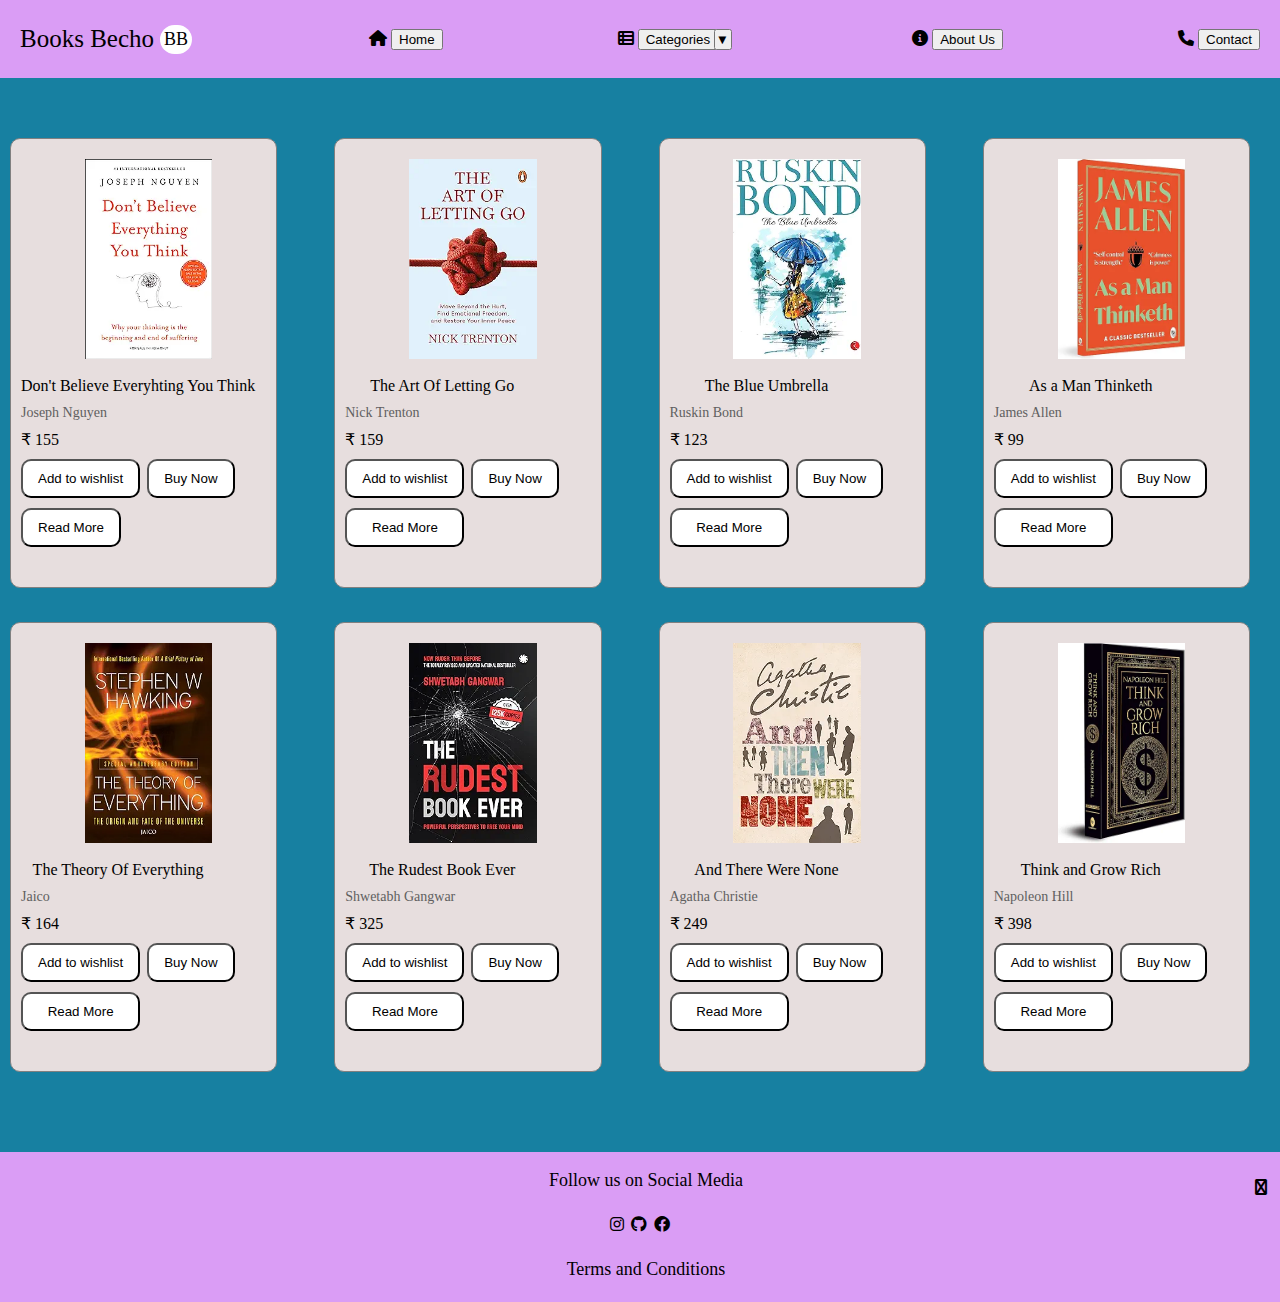
<file: index.html>
<!DOCTYPE html>
<html>

<head>
  <title>Bookstore</title>

  <link rel="preconnect" href="https://fonts.googleapis.com">
  <link rel="preconnect" href="https://fonts.gstatic.com" crossorigin>
  <link
    href="https://fonts.googleapis.com/css2?family=Baskervville:ital@0;1&family=Roboto:ital,wght@0,100;0,300;0,400;0,500;0,700;0,900;1,100;1,300;1,400;1,500;1,700;1,900&display=swap"
    rel="stylesheet">
  <link rel="stylesheet" href="https://cdnjs.cloudflare.com/ajax/libs/font-awesome/6.0.0-beta3/css/all.min.css">
  <link rel="stylesheet" href="styles/footer.css">
  <link rel="stylesheet" href="styles/header.css">
  <link rel="stylesheet" href="styles/general.css">
  <link rel="stylesheet" href="styles/bookstore.css">


</head>

<body>

  <div class="header">
    <div class="logo">Books Becho <span class="icon">BB</span> </div>
    <a href="index.html">
      <div class="home"><i class="fas fa-home"></i>
        <button>Home</button>
      </div>

    </a>

    <div class="Categories"><i class="fas fa-th-list"></i> <!-- Requires Font Awesome -->
      <button> Categories</button>

      <button class="booksoption"><span class="drop"> ▼ </span></button>
      <div class="categorieslist">
        <ul>
          <li><a href="horror.html">Horror &nbsp;></a></li>

          <li><a href="romance.html">Romance &nbsp;></a></li>
          <li><a href="murder.html">Murder Mystery &nbsp;></a></li>
          <li><a href="biography.html">Autobiography &nbsp;></a></li>
        </ul>
      </div>
    </div>

    <div class="about">
      <a href="about.html">
        <span class="link"><i class="fas fa-info-circle"></i>

          <button>About Us</button> </span>
      </a>
    </div>
    <a href="contact.html">
      <div class="cont"><i class="fas fa-phone"></i>
        <button>Contact</button>
      </div>
    </a>
  </div>

  <div class="bookstore-preview-grid">

    <div class="bookpreview">
      <div class="thumbnailrow">
        <img class="thumbnail" src="book/1.webp">
      </div>
      <div class="book-info-grid">

        <div class="bookinfo">
          <p class="booktitle">
            Don't Believe Everyhting You Think

          </p>
          <p class="bookauthor"> Joseph Nguyen </p>
          <div class="price">&#8377 155</div>
          <div class="bookstats"><button class="wishlist">Add to wishlist <button>Buy Now </button> </button>
            <div class="read"><button>Read More </button></div>
          </div>
        </div>
      </div>
    </div>


    <div class="bookpreview">
      <div class="thumbnailrow">
        <img class="thumbnail" src="book/2.webp">

      </div>
      <div class="book-info-grid">


        <div class="bookinfo">
          <p class="booktitle">
            The Art Of Letting Go

          </p>
          <p class="bookauthor">Nick Trenton </p>
          <div class="price">&#8377 159</div>
          <div class="bookstats"><button class="wishlist">Add to wishlist </button> <button>Buy Now </button>
            <button>Read More </button>
          </div>
        </div>
      </div>
    </div>

    <div class="bookpreview">
      <div class="thumbnailrow">
        <img class="thumbnail" src="book/3.webp">
      </div>
      <div class="book-info-grid">


        <div class="bookinfo">
          <p class="booktitle">
            The Blue Umbrella

          </p>
          <p class="bookauthor">Ruskin Bond </p>
          <div class="price">&#8377 123</div>
          <div class="bookstats"><button class="wishlist">Add to wishlist </button> <button>Buy Now </button>
            <button>Read More </button>
          </div>
        </div>
      </div>
    </div>

    <div class="bookpreview">
      <div class="thumbnailrow">
        <img class="thumbnail" src="book/4.webp">
      </div>
      <div class="book-info-grid">


        <div class="bookinfo">
          <p class="booktitle">
            As a Man Thinketh

          </p>
          <p class="bookauthor">James Allen </p>
          <div class="price">&#8377 99</div>
          <div class="bookstats"><button class="wishlist">Add to wishlist </button> <button>Buy Now
            </button> <button>Read More </button></div>
        </div>
      </div>
    </div>


    <div class="bookpreview">
      <div class="thumbnailrow">
        <img class="thumbnail" src="book/5.webp">
      </div>
      <div class="book-info-grid">


        <div class="bookinfo">
          <p class="booktitle">
            The Theory Of Everything

          </p>
          <p class="bookauthor">Jaico </p>
          <div class="price">&#8377 164</div>
          <div class="bookstats"><button class="wishlist">Add to wishlist </button> <button>Buy Now
            </button> <button>Read More </button></div>
        </div>
      </div>
    </div>


    <div class="bookpreview">
      <div class="thumbnailrow">
        <img class="thumbnail" src="book/6.webp">
      </div>
      <div class="book-info-grid">


        <div class="bookinfo">
          <p class="booktitle">
            The Rudest Book Ever

          </p>
          <p class="bookauthor">Shwetabh Gangwar </p>
          <div class="price">&#8377 325</div>
          <div class="bookstats"><button class="wishlist">Add to wishlist </button> <button>Buy Now
            </button> <button>Read More </button></div>
        </div>
      </div>
    </div>

    <div class="bookpreview">
      <div class="thumbnailrow">
        <img class="thumbnail" src="book/7.webp">
      </div>
      <div class="book-info-grid">

        <div class="bookinfo">
          <p class="booktitle">
            And There Were None

          </p>
          <p class="bookauthor">Agatha Christie </p>
          <div class="price">&#8377 249</div>
          <div class="bookstats"><button class="wishlist">Add to wishlist </button> <button>Buy Now
            </button> <button>Read More </button></div>
        </div>
      </div>
    </div>


    <div class="bookpreview">
      <div class="thumbnailrow">
        <img class="thumbnail" src="book/8.webp">

      </div>
      <div class="book-info-grid">


        <div class="bookinfo">
          <p class="booktitle">
            Think and Grow Rich

          </p>
          <p class="bookauthor">Napoleon Hill </p>
          <div class="price">&#8377 398</div>
          <div class="bookstats"><button class="wishlist">Add to wishlist </button> <button>Buy Now </button>
            <button>Read More </button>
          </div>
        </div>
      </div>
    </div>
  </div>




  <div class="footer">
    <p class="textsocial">
      Follow us on Social Media</p>
    <div class="socialmedia">
      <div>

        <a href="https://www.instagram.com/"> <i class="fab fa-instagram"></i></a>
        </i>

      </div>
      <div>

        <a href="https://github.com/Nishita6"><i class="fab fa-github"></i> </a>
      </div>
      <div>

        <a
          href="https://www.facebook.com/?gad_source=1&gclid=Cj0KCQiAvP-6BhDyARIsAJ3uv7ZCFTFUVPhUVmtGyjn9p2lf_FqnYi6IFNvHdIK6GbuIm1rXdoUg_KYaAhv3EALw_wcB"><i
            class="fab fa-facebook"></i></a>
      </div>
      <i class="fab fa-chevron-up top"></i>
    </div>
    <p class="terms"><a href="https://www.termsfeed.com/live/03d6efe4-07d8-464a-9cb1-eeffc3d732c5" class="link">Terms
        and Conditions</a> </p>

  </div>
  <script src="script.js"></script>

</body>

</html>
</file>
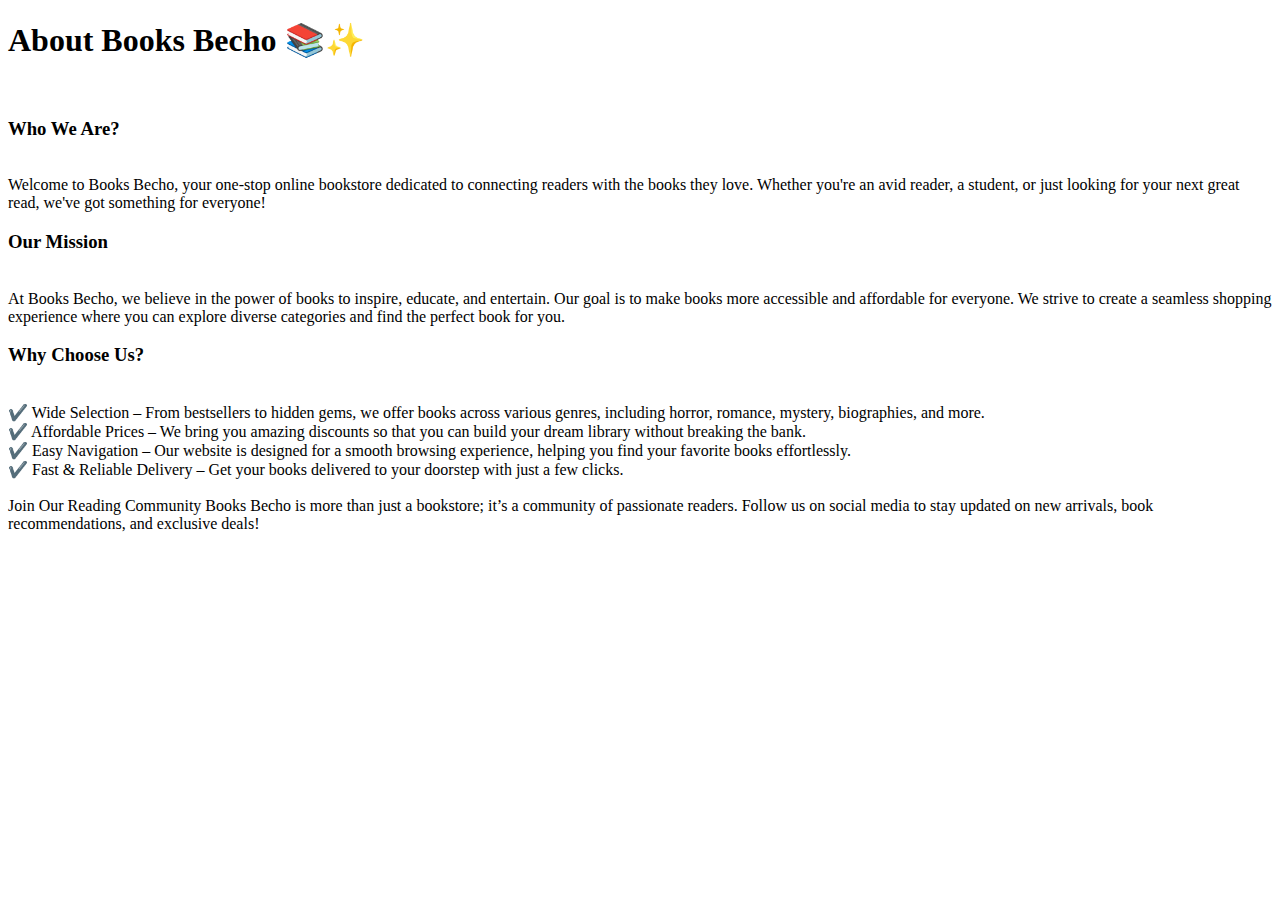
<file: about.html>
<!DOCTYPE html>
<html lang="en">
<head>
  <meta charset="UTF-8">
  <meta name="viewport" content="width=device-width, initial-scale=1.0">
  <title>Document</title>
</head>
<body>
  <h1>About Books Becho 📚✨</h1><br>
<h3>Who We Are?</h3> <br>
Welcome to Books Becho, your one-stop online bookstore dedicated to connecting readers with the books they love. Whether you're an avid reader, a student, or just looking for your next great read, we've got something for everyone!

<h3>Our Mission</h3><br>
At Books Becho, we believe in the power of books to inspire, educate, and entertain. Our goal is to make books more accessible and affordable for everyone. We strive to create a seamless shopping experience where you can explore diverse categories and find the perfect book for you.

<h3>Why Choose Us?</h3><br>
✔️ Wide Selection – From bestsellers to hidden gems, we offer books across various genres, including horror, romance, mystery, biographies, and more.<br>
✔️ Affordable Prices – We bring you amazing discounts so that you can build your dream library without breaking the bank.<br>
✔️ Easy Navigation – Our website is designed for a smooth browsing experience, helping you find your favorite books effortlessly.<br>
✔️ Fast & Reliable Delivery – Get your books delivered to your doorstep with just a few clicks.<br>

<br>Join Our Reading Community
Books Becho is more than just a bookstore; it’s a community of passionate readers. Follow us on social media to stay updated on new arrivals, book recommendations, and exclusive deals!

</body>
</html>
</file>
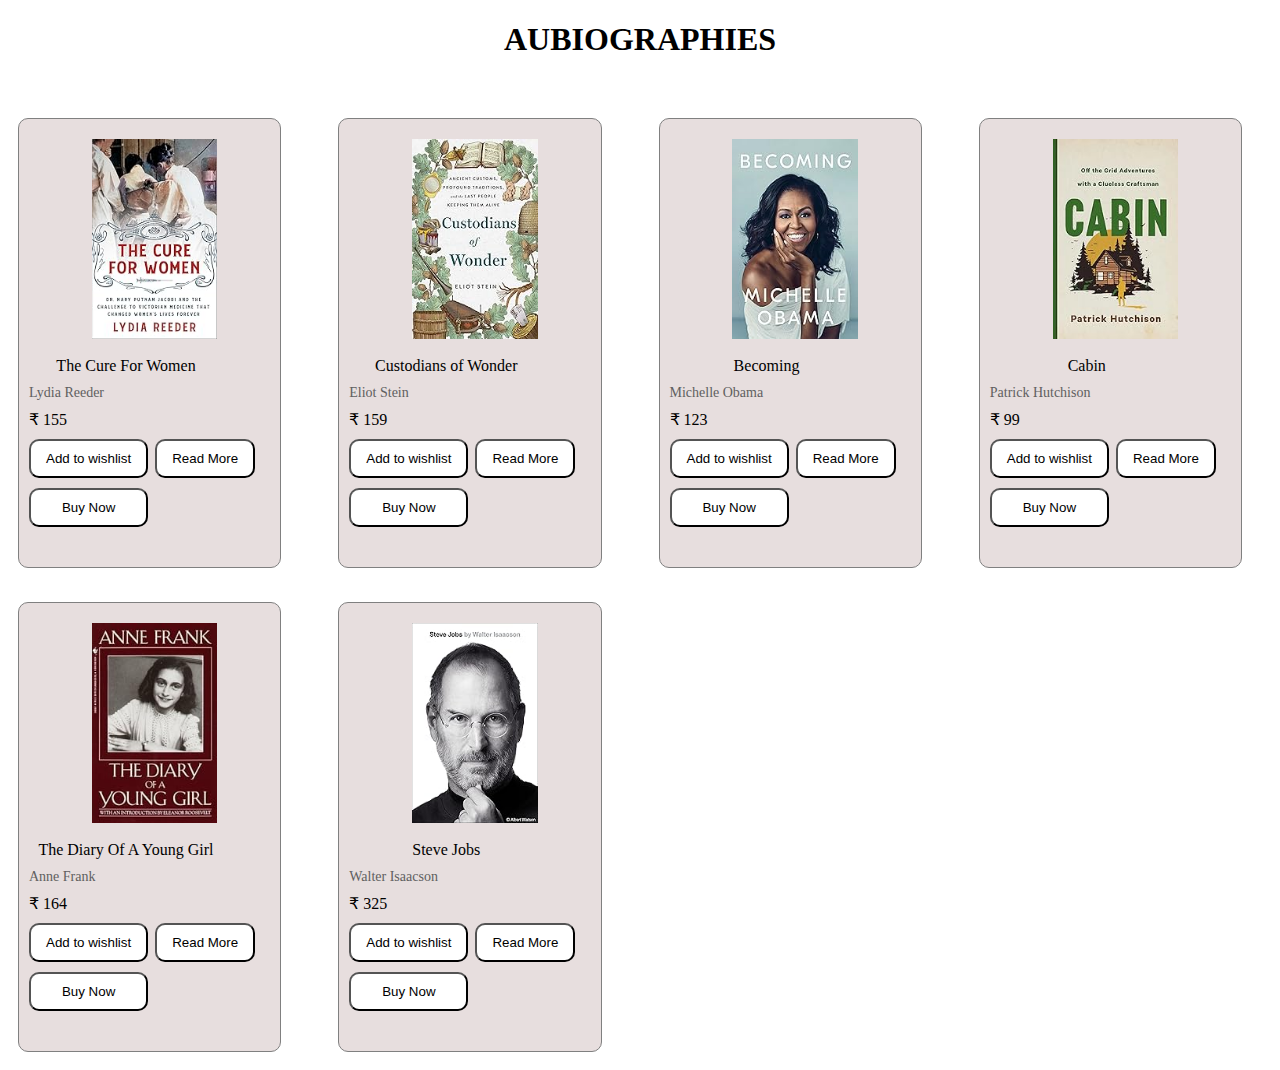
<file: biography.html>
<!DOCTYPE html>
<html lang="en">
<head>
  <link rel="stylesheet" href="styles/bookstore.css">
  <meta charset="UTF-8">
  <meta name="viewport" content="width=device-width, initial-scale=1.0">
  <title>Document</title>
</head>
<body>
  <h1 style="text-align: center;">AUBIOGRAPHIES</h1>
  <div class="bookstore-preview-grid">

    <div class="bookpreview">
      <div class="thumbnailrow">
        <img class="thumbnail" src="autobiography/autobiography/IMG-20250124-WA0082.jpg">
      </div>
      <div class="book-info-grid">
        
        <div class="bookinfo">
        <p class="booktitle">
         The Cure For Women
        </p>
        <p class="bookauthor"> Lydia Reeder </p>
        <div class="price">&#8377 155</div>
        <div class="bookstats"><button class="wishlist">Add to wishlist </button> <button>Read More </button> <button>Buy Now </button></div>
       </div>
      </div>
      </div>
  
  
    <div class="bookpreview">
      <div class="thumbnailrow">
        <img class="thumbnail" src="autobiography/autobiography/IMG-20250124-WA0083.jpg">
        
      </div>
      <div class="book-info-grid">
       
       
        <div class="bookoinfo">
        <p class="booktitle">
          Custodians of Wonder
        </p>
        <p class="bookauthor">Eliot Stein </p>
        <div class="price">&#8377 159</div>
        <div class="bookstats"><button class="wishlist">Add to wishlist </button> <button>Read More </button> <button>Buy Now </button></div>
       </div>
    </div>
  </div>
    
    <div class="bookpreview">
      <div class="thumbnailrow">
        <img class="thumbnail" src="autobiography/autobiography/IMG-20250124-WA0084.jpg">
      </div>
        <div class="book-info-grid">
       
        
        <div class="bookinfo">
        <p class="booktitle">
          Becoming
        
        </p>
        <p class="bookauthor">Michelle Obama</p>
        <div class="price">&#8377 123</div>
        <div class="bookstats"><button class="wishlist">Add to wishlist </button> <button>Read More </button> <button>Buy Now </button></div>
       </div>
      </div>
      </div>
    
    <div class="bookpreview">
      <div class="thumbnailrow">
        <img class="thumbnail" src="autobiography/autobiography/IMG-20250124-WA0085.jpg">
      </div>
        <div class="book-info-grid">
       
        
        <div class="bookinfo">
        <p class="booktitle">
          Cabin
        
        </p>
        <p class="bookauthor">Patrick Hutchison </p>
        <div class="price">&#8377 99</div>
        <div class="bookstats"><button class="wishlist">Add to wishlist </button> <button>Read More </button> <button>Buy Now </button></div>
       </div>
      </div>
      </div>
    
  
    <div class="bookpreview">
      <div class="thumbnailrow">
        <img class="thumbnail" src="autobiography/autobiography/IMG-20250124-WA0086.jpg">
      </div>
        <div class="book-info-grid">
       
       
        <div class="bookinfo">
        <p class="booktitle">
           The Diary Of A Young Girl
        </p>
        <p class="bookauthor">Anne Frank</p>
        <div class="price">&#8377 164</div>
        <div class="bookstats"><button class="wishlist">Add to wishlist </button> <button>Read More </button> <button>Buy Now </button></div>
       </div>
      </div>
      </div>
    
  
    <div class="bookpreview">
      <div class="thumbnailrow">
        <img class="thumbnail" src="autobiography/autobiography/IMG-20250124-WA0087.jpg">
      </div>
        <div class="book-info-grid">
       
        
        <div class="bookinfo">
        <p class="booktitle">
          Steve Jobs
        </p>
        <p class="bookauthor">Walter Isaacson</p>
        <div class="price">&#8377 325</div>
        <div class="bookstats"><button class="wishlist">Add to wishlist </button> <button>Read More </button> <button>Buy Now </button></div>
       </div>
      </div>
      </div>
  </div>
    
  
</body>
</html>
</file>
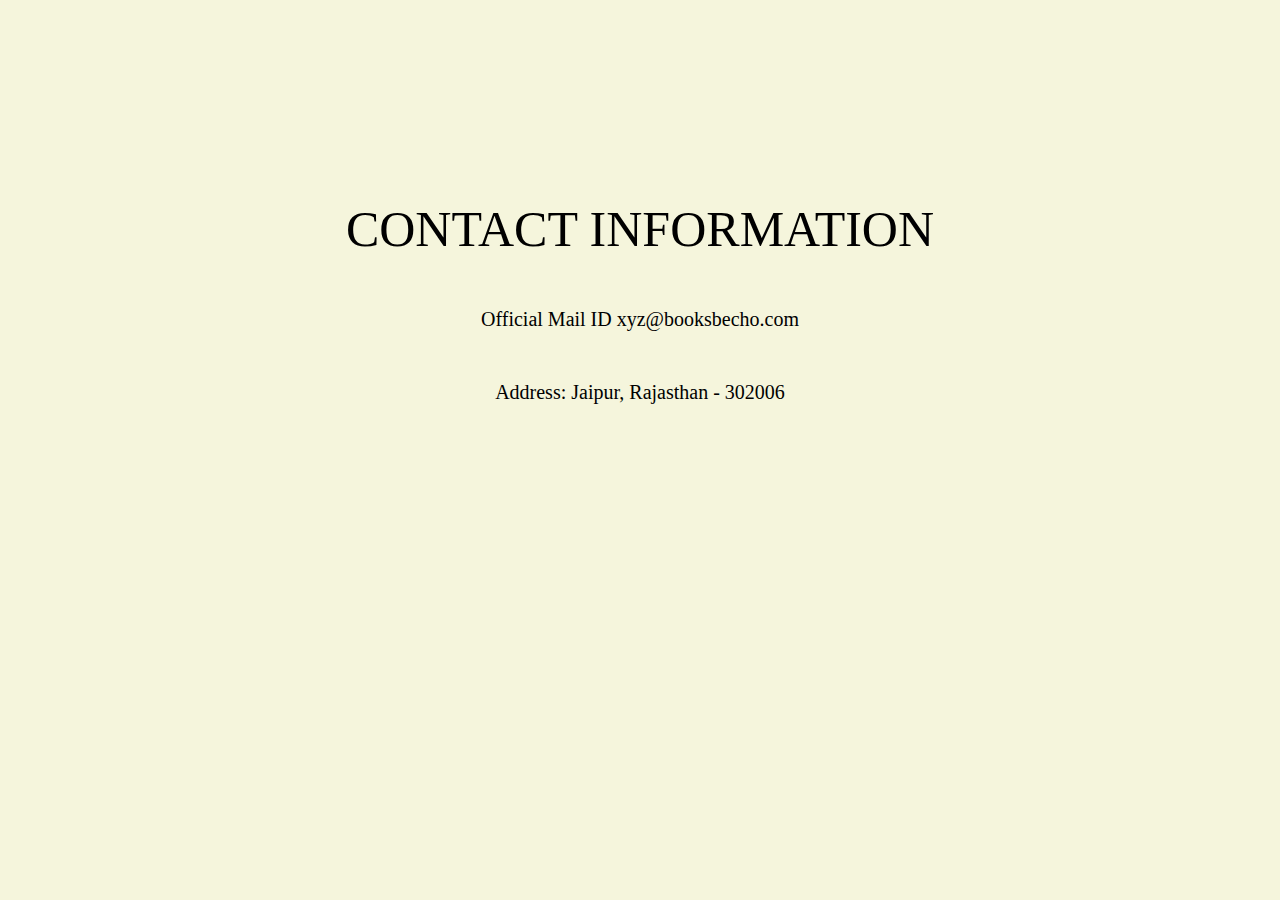
<file: contact.html>
<!DOCTYPE html>
<html lang="en">
<head>
  <meta charset="UTF-8">
  <meta name="viewport" content="width=device-width, initial-scale=1.0">
  <title>Document</title>
 <link rel="stylesheet" href="styles/header.css">
</head>
<body style="background-color: beige;">
  <div class="contact">CONTACT INFORMATION</div>
  <p class="mail">Official Mail ID xyz@booksbecho.com</p>
  <p class="address">Address: Jaipur, Rajasthan - 302006</p>
</body>
</html>
</file>
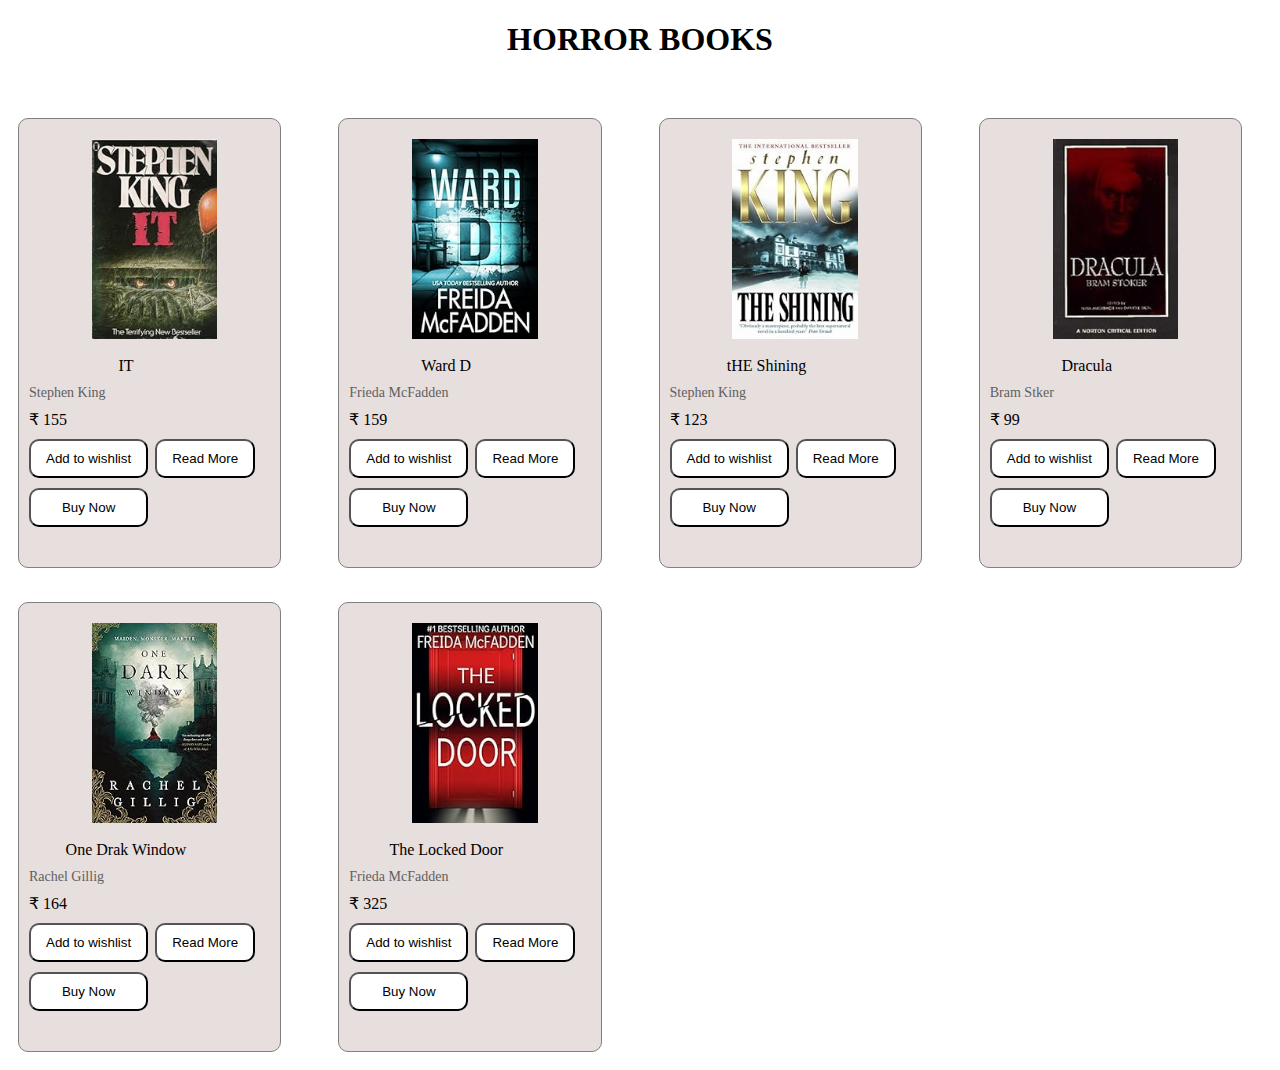
<file: horror.html>
<!DOCTYPE html>
<html lang="en">

<head>
  <link rel="stylesheet" href="styles/bookstore.css">
  <meta charset="UTF-8">
  <meta name="viewport" content="width=device-width, initial-scale=1.0">
  <title>Document</title>
</head>

<body>
  <h1 style="text-align: center;">HORROR BOOKS</h1>
  <div class="bookstore-preview-grid">

    <div class="bookpreview">
      <div class="thumbnailrow">
        <img class="thumbnail" src="horror/IMG-20250124-WA0064.jpg">
      </div>
      <div class="book-info-grid">

        <div class="bookinfo">
          <p class="booktitle">
            IT
          </p>
          <p class="bookauthor"> Stephen King </p>
          <div class="price">&#8377 155</div>
          <div class="bookstats"><button class="wishlist">Add to wishlist </button> <button>Read More </button> <button>Buy Now </button>
          </div>
        </div>
      </div>
    </div>


    <div class="bookpreview">
      <div class="thumbnailrow">
        <img class="thumbnail" src="horror/IMG-20250124-WA0065.jpg">

      </div>
      <div class="book-info-grid">


        <div class="bookoinfo">
          <p class="booktitle">
          Ward D

          </p>
          <p class="bookauthor">Frieda McFadden </p>
          <div class="price">&#8377 159</div>
          <div class="bookstats"><button class="wishlist">Add to wishlist </button> <button>Read More </button> <button>Buy Now </button>
          </div>
        </div>
      </div>
    </div>

    <div class="bookpreview">
      <div class="thumbnailrow">
        <img class="thumbnail" src="horror/IMG-20250124-WA0066.jpg">
      </div>
      <div class="book-info-grid">


        <div class="bookinfo">
          <p class="booktitle">
           tHE Shining
          </p>
          <p class="bookauthor">Stephen King</p>
          <div class="price">&#8377 123</div>
          <div class="bookstats"><button class="wishlist">Add to wishlist </button> <button>Read More </button> <button>Buy Now </button>
          </div>
        </div>
      </div>
    </div>

    <div class="bookpreview">
      <div class="thumbnailrow">
        <img class="thumbnail" src="horror/IMG-20250124-WA0067.jpg">
      </div>
        <div class="book-info-grid">


          <div class="bookinfo">
            <p class="booktitle">
              Dracula
            </p>
            <p class="bookauthor">Bram Stker </p>
            <div class="price">&#8377 99</div>
            <div class="bookstats"><button class="wishlist">Add to wishlist </button> <button>Read More </button> <button>Buy Now
              </button></div>
          </div>
        </div>
      </div>
   

    <div class="bookpreview">
      <div class="thumbnailrow">
        <img class="thumbnail" src="horror/IMG-20250124-WA0068.jpg">
      </div>
  
        <div class="book-info-grid">


          <div class="bookinfo">
            <p class="booktitle">
             One Drak Window
            <p class="bookauthor">Rachel Gillig</p>
            <div class="price">&#8377 164</div>
            <div class="bookstats"><button class="wishlist">Add to wishlist </button> <button>Read More </button> <button>Buy Now
              </button></div>
          </div>
        </div>
      </div>


    <div class="bookpreview">
      <div class="thumbnailrow">
        <img class="thumbnail" src="horror/IMG-20250124-WA0072.jpg">
      </div>
        <div class="book-info-grid">


          <div class="bookinfo">
            <p class="booktitle">
              The Locked Door

            </p>
            <p class="bookauthor">Frieda McFadden </p>
            <div class="price">&#8377 325</div>
            <div class="bookstats"><button class="wishlist">Add to wishlist </button> <button>Read More </button> <button>Buy Now
              </button></div>
          </div>
        </div>
      </div>
    </div>

</body>

</html>
</file>
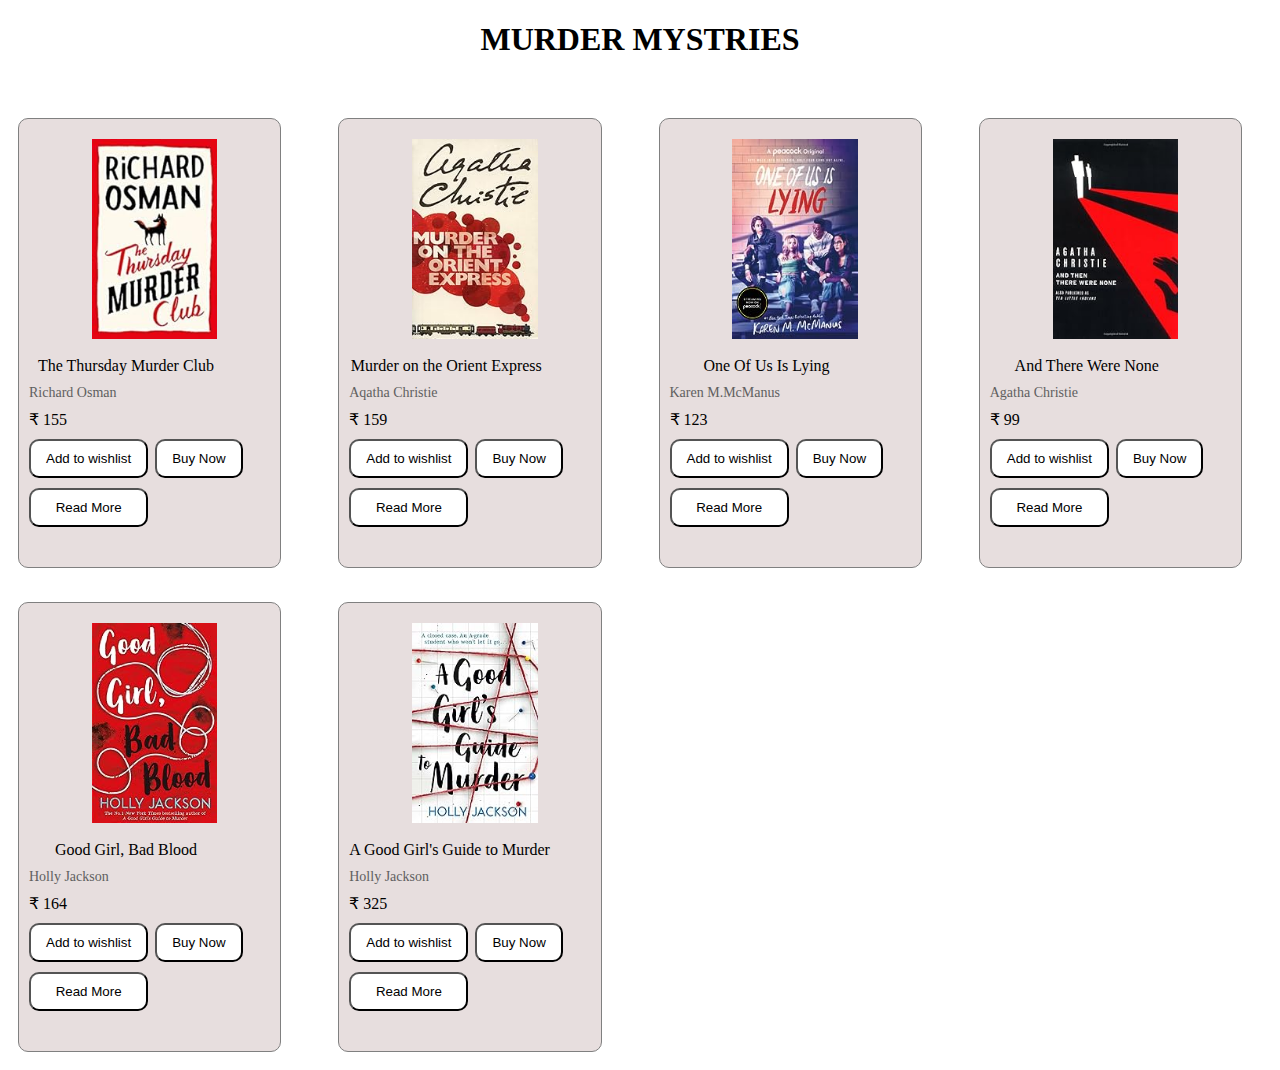
<file: murder.html>
<!DOCTYPE html>
<html lang="en">
<head>
  <link rel="stylesheet" href="styles/bookstore.css">
  <meta charset="UTF-8">
  <meta name="viewport" content="width=device-width, initial-scale=1.0">
  <title>Document</title>
</head>
<body>
  <h1 style="text-align: center;">MURDER MYSTRIES</h1>
  <div class="bookstore-preview-grid">

    <div class="bookpreview">
      <div class="thumbnailrow">
        <img class="thumbnail" src="murdermystery/IMG-20250124-WA0076.jpg">
      </div>
      <div class="book-info-grid">
        
        <div class="bookinfo">
        <p class="booktitle">
          
          The Thursday Murder Club 
        </p>
        <p class="bookauthor"> Richard Osman </p>
        <div class="price">&#8377 155</div>
        <div class="bookstats"><button class="wishlist">Add to wishlist </button>  <button>Buy Now </button> <button>Read More </button></div>
       </div>
      </div>
      </div>
  
  
    <div class="bookpreview">
      <div class="thumbnailrow">
        <img class="thumbnail" src="murdermystery/IMG-20250124-WA0077.jpg">
        
      </div>
      <div class="book-info-grid">
       
       
        <div class="bookoinfo">
        <p class="booktitle">
         Murder on the Orient Express
        </p>
        <p class="bookauthor">Aqatha Christie </p>
        <div class="price">&#8377 159</div>
        <div class="bookstats"><button class="wishlist">Add to wishlist </button> <button>Buy Now </button> <button>Read More </button> </div>
       </div>
    </div>
  </div>
    
    <div class="bookpreview">
      <div class="thumbnailrow">
        <img class="thumbnail" src="murdermystery/IMG-20250124-WA0078.jpg">
      </div>
        <div class="book-info-grid">
       
        
        <div class="bookinfo">
        <p class="booktitle">
         One Of Us Is Lying
        
        </p>
        <p class="bookauthor">Karen M.McManus</p>
        <div class="price">&#8377 123</div>
        <div class="bookstats"><button class="wishlist">Add to wishlist </button>  <button>Buy Now </button> <button>Read More </button></div>
       </div>
      </div>
      </div>
    
    <div class="bookpreview">
      <div class="thumbnailrow">
        <img class="thumbnail" src="murdermystery/IMG-20250124-WA0079.jpg">
      </div>
        <div class="book-info-grid">
       
        
        <div class="bookinfo">
        <p class="booktitle">
            And There Were None
        
        </p>
        <p class="bookauthor">Agatha Christie </p>
        <div class="price">&#8377 99</div>
        <div class="bookstats"><button class="wishlist">Add to wishlist </button>  <button>Buy Now </button> <button>Read More </button></div>
       </div>
      </div>
      </div>
 
  
    <div class="bookpreview">
      <div class="thumbnailrow">
        <img class="thumbnail" src="murdermystery/IMG-20250124-WA0080.jpg">
      </div>
        <div class="book-info-grid">
       
       
        <div class="bookinfo">
        <p class="booktitle">
          Good Girl, Bad Blood
        </p>
        <p class="bookauthor">Holly Jackson</p>
        <div class="price">&#8377 164</div>
        <div class="bookstats"><button class="wishlist">Add to wishlist </button> <button>Buy Now </button> <button>Read More </button> </div>
       </div>
      </div>
      </div>
    
  
    <div class="bookpreview">
      <div class="thumbnailrow">
        <img class="thumbnail" src="murdermystery/IMG-20250124-WA0081.jpg">
      </div>
        <div class="book-info-grid">
       
        
        <div class="bookinfo">
        <p class="booktitle">
            A Good Girl's Guide to Murder
        
        </p>
        <p class="bookauthor">Holly Jackson</p>
        <div class="price">&#8377 325</div>
        <div class="bookstats"><button class="wishlist">Add to wishlist </button> <button>Buy Now </button> <button>Read More </button> </div>
       </div>
      </div>
      </div>
    </div>
    
  
</body>
</html>
</file>
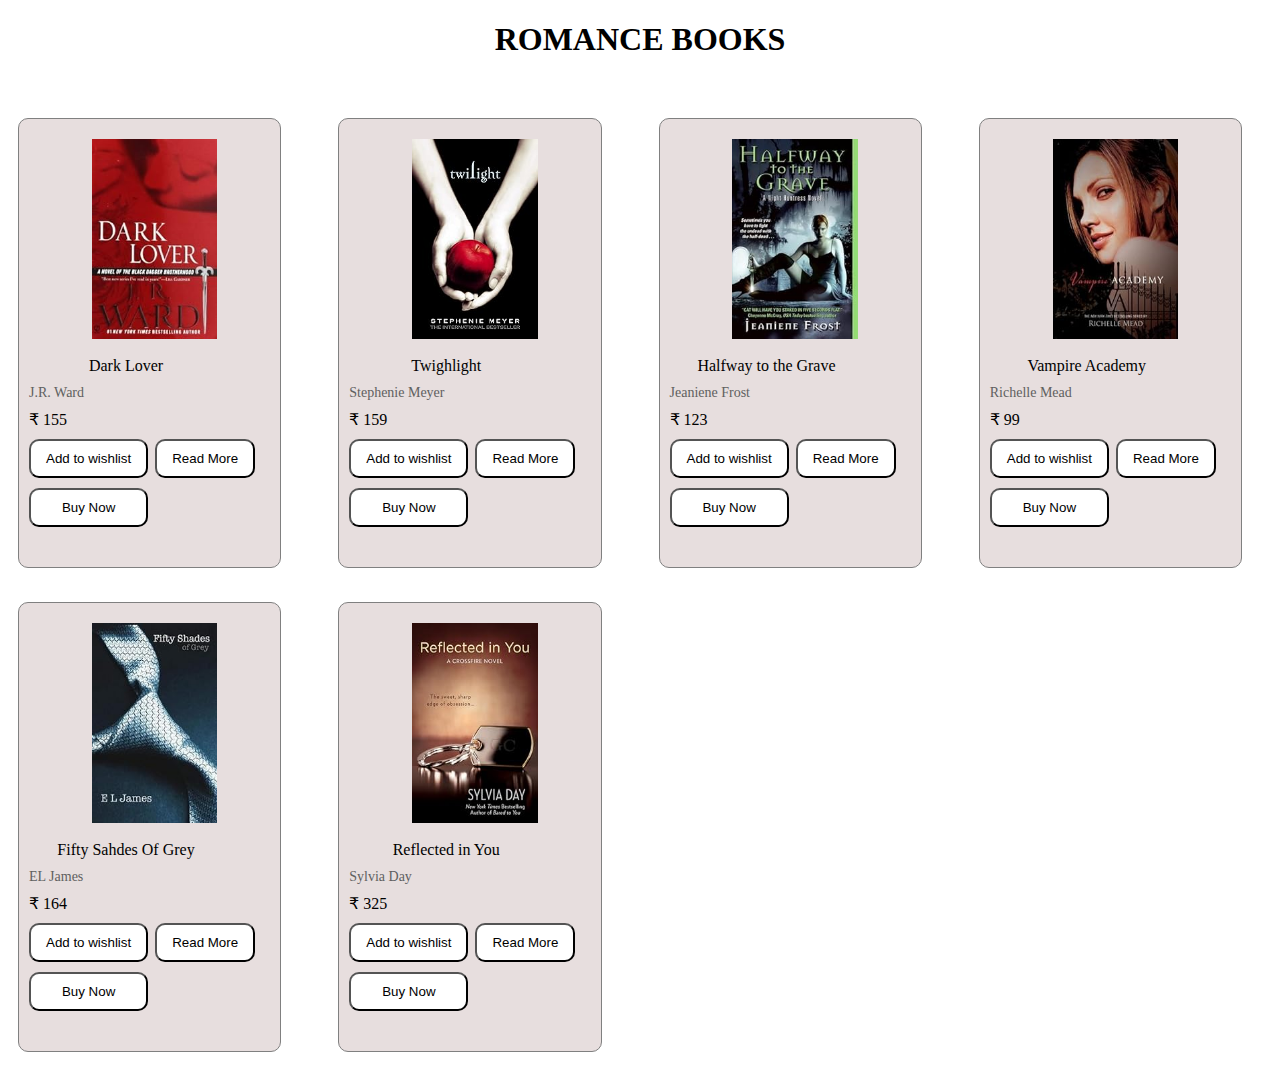
<file: romance.html>
<!DOCTYPE html>
<html lang="en">
<head>
  <link rel="stylesheet" href="styles/bookstore.css">
  <meta charset="UTF-8">
  <meta name="viewport" content="width=device-width, initial-scale=1.0">
  <title>Document</title>
</head>
<body>
  <h1 style="text-align: center;">ROMANCE BOOKS</h1>
  <div class="bookstore-preview-grid">

    <div class="bookpreview">
      <div class="thumbnailrow">
        <img class="thumbnail" src="romance/IMG-20250124-WA0069.jpg">
      </div>
      <div class="book-info-grid">
        
        <div class="bookinfo">
        <p class="booktitle">
         Dark Lover
        </p>
        <p class="bookauthor"> J.R. Ward </p>
        <div class="price">&#8377 155</div>
        <div class="bookstats"><button class="wishlist">Add to wishlist </button> <button>Read More </button> <button>Buy Now </button></div>
       </div>
      </div>
      </div>
  
  
    <div class="bookpreview">
      <div class="thumbnailrow">
        <img class="thumbnail" src="romance/IMG-20250124-WA0070.jpg">
        
      </div>
      <div class="book-info-grid">
       
       
        <div class="bookoinfo">
        <p class="booktitle">
          Twighlight
        </p>
        <p class="bookauthor">Stephenie Meyer </p>
        <div class="price">&#8377 159</div>
        <div class="bookstats"><button class="wishlist">Add to wishlist </button> <button>Read More </button> <button>Buy Now </button></div>
       </div>
    </div>
  </div>
    
    <div class="bookpreview">
      <div class="thumbnailrow">
        <img class="thumbnail" src="romance/IMG-20250124-WA0071.jpg">
      </div>
        <div class="book-info-grid">
       
        
        <div class="bookinfo">
        <p class="booktitle">
        Halfway to the Grave
        
        </p>
        <p class="bookauthor">Jeaniene Frost</p>
        <div class="price">&#8377 123</div>
        <div class="bookstats"><button class="wishlist">Add to wishlist </button> <button>Read More </button> <button>Buy Now </button></div>
       </div>
      </div>
      </div>
    
    <div class="bookpreview">
      <div class="thumbnailrow">
        <img class="thumbnail" src="romance/IMG-20250124-WA0073.jpg">
      </div>
        <div class="book-info-grid">
       
        
        <div class="bookinfo">
        <p class="booktitle">
          Vampire Academy
        
        </p>
        <p class="bookauthor">Richelle Mead </p>
        <div class="price">&#8377 99</div>
        <div class="bookstats"><button class="wishlist">Add to wishlist </button> <button>Read More </button> <button>Buy Now </button></div>
       </div>
      </div>
      </div>
  
  
    <div class="bookpreview">
      <div class="thumbnailrow">
        <img class="thumbnail" src="romance/IMG-20250124-WA0074.jpg">
      </div>
        <div class="book-info-grid">
       
       
        <div class="bookinfo">
        <p class="booktitle">
           Fifty Sahdes Of Grey
        </p>
        <p class="bookauthor">EL James</p>
        <div class="price">&#8377 164</div>
        <div class="bookstats"><button class="wishlist">Add to wishlist </button> <button>Read More </button> <button>Buy Now </button></div>
       </div>
      </div>
      </div>
  
  
    <div class="bookpreview">
      <div class="thumbnailrow">
        <img class="thumbnail" src="romance/IMG-20250124-WA0075.jpg">
      </div>
        <div class="book-info-grid">
       
        
        <div class="bookinfo">
        <p class="booktitle">
           Reflected in You        
        </p>
        <p class="bookauthor">Sylvia Day</p>
        <div class="price">&#8377 325</div>
        <div class="bookstats"><button class="wishlist">Add to wishlist </button> <button>Read More </button> <button>Buy Now </button></div>
       </div>
      </div>
      </div>
    </div>
    
  
</body>
</html>
</file>
<file: styles/footer.css>
.footer{
  width: 100%; /* Full width of the viewport */
  background-color: #da9df5; 
  z-index: 1; 
  display: flex;
  flex-direction: column;
  height: 150px;
  margin-top: 70px;
  margin-right: 250px;
}


.socialmedia{
  position: relative;
  display: flex;
  flex-direction: row;
  align-items: center;
 justify-content: center;
 gap: 7px;
 


}




.terms{
  margin-top: 40px;
}

.textsocial{
  margin-bottom: 25px;
}
.terms{
  margin-top: 25px;
}
.textsocial ,.terms{
  font-size: 18px;
  font-weight: 500;
  margin-left: 12px;
  text-align: center;
  
  font-family: 'Times New Roman', Times, serif;
}

.link{
  text-decoration: none;
  color: black;
}

.top{
  width: 20px;
  height: 20px;
  position: absolute;
  right: 5px;
  top: -37px;
  z-index: 100;
 
}
</file>
<file: styles/header.css>
.header {
  padding-left: 20px;
  padding-right: 20px;
  padding-top: 25px;
  padding-bottom: 25px;
  background-color: #da9df5;
  display: flex;
  flex-direction: row;
  justify-content: space-between;
  align-items: center;


}

.home:hover{
  transform: scale(1.2);
  transition: 0.3s ease;
}

.icon{
position: absolute;
background-color: white;
border-radius: 25px;
padding: 4px;
font-size: 18px;
right: -38px;

 
}
.logo {
  font-size: 25px;
  font-family: 'Times New Roman', Times, serif;
  margin-right: 40px;
  position: relative;

}

.booksoption {
  position: absolute;
  height: 17px;
  width: 10px;
  left: 96px;
  top: 0;
  padding-top: 10px;
  padding-bottom: 7px;
  padding-right: 8px;
}

.drop {
  position: absolute;
  top: 1px;
  left: 0px;
  height: 4px;

}

.Categories {
  position: relative;
  
}

.Categories:hover{
  cursor: pointer;
  transform: scale(1.2);
  transition: 0.3s ease;
 
}

.categorieslist ul {
  position: absolute;
  list-style: none;
  z-index: 300;
  left: 0;
  top: 36px;
  padding-right: 18px;
  padding-left: 18px;
  padding-top: 10px;
  padding-bottom: 10px;
  background-color: #f0f0f0;
  border: 1px solid #ccc;
  border-radius: 3px;
 
  cursor: pointer;
  transition: background-color 0.3s ease;
  font-size: 15px;
line-height: 35px;
opacity: 0.9;
white-space: nowrap;


}

.about {
  margin-left: 19px;
}

.about:hover{
  transform: scale(1.2);
  transition: 0.3s ease;
}

.categorieslist {
  
  opacity: 0;
  visibility: hidden;
}

.categorieslist.show {
  opacity: 1;
  visibility: visible;
}

.contact{
  font-weight: 500;
  font-size: 50px;
  text-align: center;
  font-family: 'Times New Roman', Times, serif;
  white-space: nowrap;
  margin-top: 200px;
}

.cont:hover{
  transform: scale(1.2);
  transition: 0.3s ease;
}

.mail, .address{
  font-size: 20px;
  text-align: center;
  margin-top: 50px;
}
</file>
<file: styles/general.css>
body{
  margin-bottom: 20px;
  background-color: #1780a1;
  margin: 0;   /*deafult margin was set*/
  padding: 0;
    
  
}
</file>
<file: styles/bookstore.css>
.thumbnail {
  width: 50%;
  height: 200px;
  
  

 }

 .thumbnail:hover{
  cursor: pointer;
  box-shadow: 5px 4px 3px rgba(0,0,0,0.9);
 }

 .thumbnailrow{
  position: relative;
  margin-bottom: 1px;
  display: flex;
  justify-content: center;
 }
 

 .booktitle{
   line-height: 20px;
   font-size: 16px;
   width: 194px;
   font-weight: 500;
   margin-bottom: 5px;
   text-decoration: none;
   white-space: nowrap;
   text-align: center;
 }
 
 .booktitle:hover{
  cursor: pointer;
 }

 .bookauthor:hover{
  cursor: pointer;
 }

 .book-info-grid{
   display: grid;
   grid-template-columns: 50px 1fr;
  
  }

  .bookpreview{
    border: 1px solid grey;
   padding-left: 10px;
   margin-top: 10px;
   margin-bottom: 10px;
   margin-right: 30px;
   margin-left: 10px;
   padding-top: 20px;
   border-radius: 10px;
   background-color: rgb(231, 222, 222);

  
  }

  .bookpreview:hover, .bookstats button:hover{
    transform: scale(1.03);
      box-shadow: 2px 2px 10px rgba(0,0,0,0.5);

      transition: all 0.3s ease;
     
  }


 

 .bookstats{
  margin-top: 10px;
  display: grid;
 grid-template-columns: 1fr 1fr;
  margin-bottom: 30px;
  white-space: nowrap;
  


 }

 .bookauthor{
  white-space: nowrap;
  
 }
 
 .bookauthor, .bookstats{
   color:  rgb(96, 96, 96);
   font-size: 14px;
   line-height: 6px;
  
   

 }
 .bookstore-preview-grid{
  margin-top: 50px;
   display: grid;
   grid-template-columns: 1fr 1fr 1fr;  
   column-gap: 17px;
   row-gap: 14px;
   
  
 }
  

 @media (max-width:540px){
  .bookstore-preview-grid{
    grid-template-columns:1fr;
  }
 }
 @media  (min-width: 541px) and (max-width:750px){
  .bookstore-preview-grid{ 
    grid-template-columns: 1fr 1fr;}

 
  
 }
 
 @media (min-width:751px) and (max-width:949px){
  .bookstore-preview-grid{ 
    grid-template-columns: 1fr 1fr 1fr;}
 }
 @media (min-width:950px){
  .bookstore-preview-grid{ 
    grid-template-columns: 1fr 1fr 1fr 1fr;}
  
 }

 
 .link{
  text-decoration: none;
  color: black;
 }

 a{
  text-decoration: none;
  color: black;
 }

 .bookstats button{
  border-radius: 10px;
  padding: 10px;
  padding-left: 15px;
  padding-right: 15px;
  background-color: white;
  margin-right: 7px;
  margin-bottom: 10px;


 }
</file>
